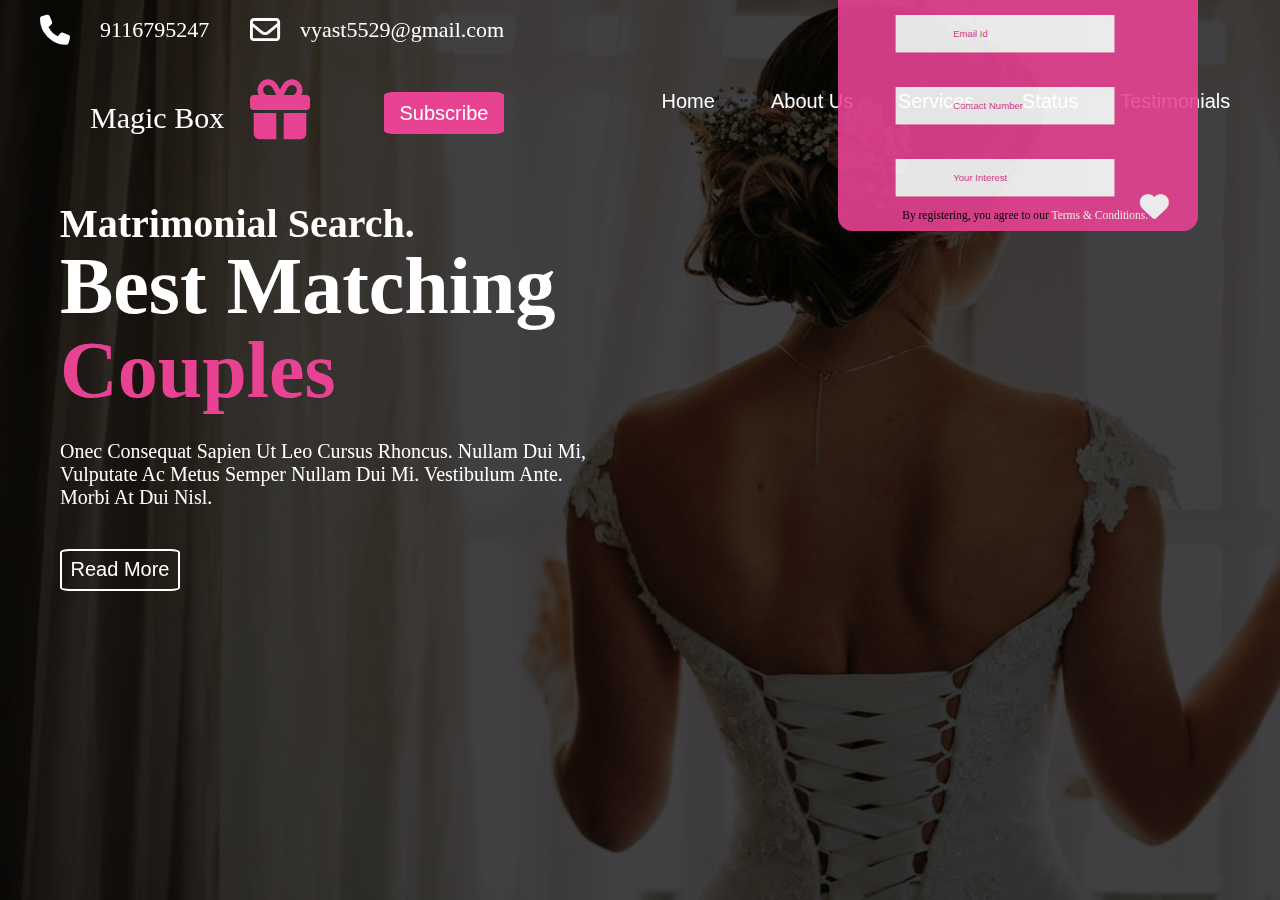
<file: index.html>
<!DOCTYPE html>
<html lang="en">
<head>
    <meta charset="UTF-8">
    <meta name="viewport" content="width=device-width, initial-scale=1.0">
    <title>Document</title>
   <link rel="stylesheet" href="https://cdnjs.cloudflare.com/ajax/libs/font-awesome/6.4.2/css/all.min.css">
    <style>
        #home-page
    {
        /* height:900px; */
        height: 100vh;
        width: 100%;
        background-image: linear-gradient(rgba(0,0,0,0.7),rgba(0,0,0,0.7)),url("banner.jpg");
        background-size: cover;
        position: fixed;
        left: 0;
        top: 0;


    }
    #bar1
    {
        height: 60px;
        width: 100%;
        display: flex;
        align-items: center;
      


    }
    #bar1 #a1{
        color: white;
        text-decoration: none;font-size: 22px;
        position: absolute;
        left: 300px;




    }
    #bar1 #a2{
        color: white;
        text-decoration: none;font-size: 22px;
        margin-left: 50px;
        position: absolute;
        left: 50px;
        




    }
    #bar2
    {

    
height:150px;
width: 100%;
margin-top: 20px;



    }
    #h1
    {
        font-size: 25px;
        color: white;
    }
    #bar2 {
        color: white;
        font-weight: 400;
        
        
        
    }
    #b1
    {
        height: 42px;
        width: 100px;
        background-color:transparent; ;
        color: white;
        border-radius: 8%;
        font-size: 20px;
        border: none;
        margin: 0 20px 0 500px;
        

    }
    #b2
    {
        height: 42px;
        width: 100px;
        background-color:transparent; ;
        color: white;
        border-radius: 8%;
        font-size: 20px;
        border: none;
        margin-right: 20px;

    }
    #b3
    {
        height: 42px;
        width: 100px;
        background-color:transparent; ;
        color: white;
        border-radius: 8%;
        font-size: 20px;
        border: none;
        margin-right: 20px;

    }
    #b4
    {
        height: 42px;
        width: 80px;
        background-color:transparent; ;
        color: white;
        border-radius: 8%;
        font-size: 20px;
        border: none;
        margin-right: 20px;

    }
    #b5
    {
        height: 42px;
        width: 120px;
        background-color:transparent; ;
        color: white;
        border-radius: 8%;
        font-size: 20px;
        border: none;
        margin-right: 20px;

    }
    #b6
    {
        height: 42px;
        width: 120px;
        background-color:#e84393; 
        color: white;
        border-radius: 8%;
        font-size: 20px;
        border: none;
        position: relative;
        left: 30%;
        bottom: 30px;
        

    }
#b1:hover {
    background-color:#e84393; 
}
#b2:hover {
    background-color:#e84393; 
}
#b3:hover {
    background-color:#e84393; 
}#b4:hover {
    background-color:#e84393; 
}#b5:hover {
    background-color:#e84393; 
}
#readmore:hover {
    background-color:#e84393;
    border:none;
}
#matri-s
{
    color: white;
    font-size: 40px;
    font-weight: 800;
    position: relative;
   
    
    left: 60px;
    bottom: 20px;

}
#best-w
{
    color: white;
    font-size: 80px;
    font-weight: 800;
    position: relative;
    left: 60px;
    bottom: 80px;
    
}
#couple
{
    color: #e84393;
    font-size: 80px;
    font-weight: 800;
    position: relative;
    left: 60px;
    bottom: 140px;
}
#aa
{
    height: 700px;
    font-weight: 500px;
}
p{
    width: 550px;
    color: white;
    position: relative;
    left: 60px;
    font-size: 20px;
    bottom: 220px;

}
#readmore
{
    height: 42px;
        width: 120px;
        background-color:transparent; 
        color: white;
        border-radius: 8%;
        font-size: 20px;
        border: 2px solid white;
        position: relative;
    left: 60px;
    
    bottom: 200px;
    }
    form{
        height: 500px;
        width: 500px;
        background-color:transparent;

        position: relative;
        left: 60%;
        bottom: 110%;
        background-color:  #e84393;
        opacity: 0.9;
        scale: 0.72;
        
       
        
    }
    #r
    {
        height: 30px;
        width: 100%;
        color: black;
        font-size: 35px;

    }
    #inp1
    {
        height: 50px;
        width: 300px;
        background-color:white;
        color: #e84393;
       
        position: absolute;
        left: 80px;
        margin-top: 100px;
        border: none;

        
    }
    #inp2
    {
        height: 50px;
        width: 300px;
        background-color: white;
        color: #e84393;
        position: absolute;
        left: 80px;
        margin-top: 200px;
        border: none;

        
    }
    #inp3
    {
        height: 50px;
        width: 300px;
        background-color:white;
        color: #e84393;
        position: absolute;
        left: 80px;
        margin-top: 300px;
        border: none;

        
    } #inp4
    {
        height: 50px;
        width: 300px;
        background-color:white;
        color: #e84393;
        position: absolute;
        left: 80px;
        margin-top: 400px;

        border: none;
      
        
    }
    input::placeholder
    {
        color: #e84393;
        position: absolute;
        left: 80px;
    }
    #tc
    {
        position: absolute;
        bottom: 10px;
        height: 20px;
        width: 100%;
        left: 10px;
    }
    #tc a{
        color:white;
        text-decoration: none;


    }
    #inp1:hover{
        box-shadow: 3px 3px 10px white;

    }
    #inp2:hover{
        box-shadow: 3px 3px 10px white;

    }
    #inp3:hover{
        box-shadow: 3px 3px 10px white;

    }
    #inp4:hover{
        box-shadow: 3px 3px 10px white;

    }
    .m1
    {
        color: white;
        font-size: 30px;
        position: absolute;
        left: 250px;

    }
    .pon
    {
        color: #ffffff;
        font-size: 30px;
        position: absolute;
        left: 40px;

    }
   .ib{
        color: #e84393;
        font-size: 60px;
        position: absolute;
        left: 250px;
    }
    #h1
    {
        position: relative;
        left: 90px;
        font-size: 30px;
        top: 20px
        ;
    }
    .m1:hover{
        box-shadow: 5px 5px 10px #e84393; ;
    }
    .pon:hover{
        box-shadow: 5px 5px 10px #e84393;
    }
    .hb
    {
        color:white;
        font-size: 40px;


    }
    #heartb
    {
        height: 50px;
        width: 100px;
        border: none;
        position: absolute;
        right: 10px;
        bottom: 10px;
        background-color: transparent;

    }
    #aa
    {
       
        position: relative;
        bottom: 50px;
    }
    
    form{
        border-radius: 20px;
        text-align: center;
    }

    




    
   


    </style>
</head>
<body>
    <div id="home-page">
        <div id="bar1">
            <i class="fa-regular fa-envelope m1"></i>
            <a href="" id="a1"> vyast5529@gmail.com</a>
            <i class="fa-solid fa-phone pon"></i>
            <a href="" id="a2">9116795247</a>
            
        </div>
        <div id="bar2">
            
            <span id="magic-box">
                <i class="fa-solid fa-gift ib"></i>
                <span id="h1">Magic Box</span>
            </span>
            <button id="b1" class="b">Home</button>
            <button id="b2" class="b">About Us</button>
            <button id="b3"class="b">Services</button>
            <button id="b4"class="b">Status</button>
            <button id="b5"class="b">Testimonials</button>
            <button id="b6"class="b">Subscribe</button>
            

        </div>
        <div id="main heading">
            <span id="aa">
            
                <h3 id="matri-s">Matrimonial Search.</h3>
                <h1 id="best-w">Best Matching</h1>
                <h1 id="couple">Couples</h1>
            </span>
            <p id="p1">Onec Consequat Sapien Ut Leo Cursus Rhoncus. Nullam Dui Mi, Vulputate Ac Metus Semper Nullam Dui Mi. Vestibulum Ante. Morbi At Dui Nisl.</p>
            <button id="readmore">Read More</button>
        </div>
        <form action="">
            <span id ="r">
                Register & Join our Matrimony
            </span>
            <input type="text" placeholder="Your Name" id="inp1">
            <input type="email" placeholder="Email Id" id="inp2">
            <input type="text" placeholder="Contact Number" id="inp3">
            <input type="text" placeholder="Your Interest" id="inp4">
            <button id="heartb"><i class="fa-solid fa-heart hb"></i></button>
            <span id="tc">By registering, you agree to our <a href="" >Terms & Conditions.</a></span>



        </form>



    </div>
    <script  src="fun.js"></script>
    
</body>
</html>
</file>
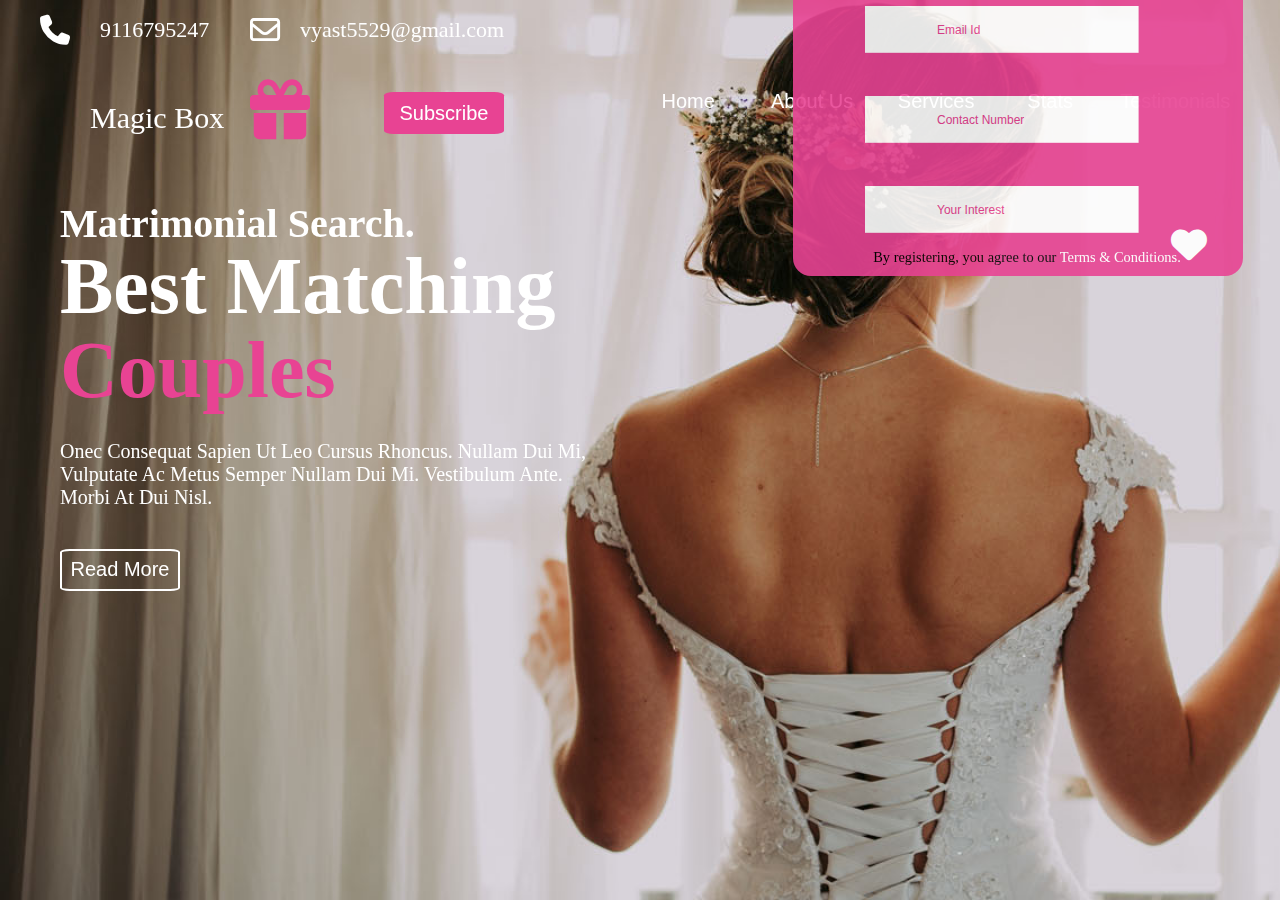
<file: matri2.html>
<!DOCTYPE html>
<html lang="en">
<head>
    <meta charset="UTF-8">
    <meta name="viewport" content="width=device-width, initial-scale=1.0">
    <title>Document</title>
   <link rel="stylesheet" href="https://cdnjs.cloudflare.com/ajax/libs/font-awesome/6.4.2/css/all.min.css">
    <style>
        #home-page
    {
        /* height:900px; */
        height: 100vh;
        width: 100%;
        background-image: url("/banner.jpg");
        background-size: cover;
        position: fixed;
        left: 0;
        top: 0;


    }
    #bar1
    {
        height: 60px;
        width: 100%;
        display: flex;
        align-items: center;
      


    }
    #bar1 #a1{
        color: white;
        text-decoration: none;font-size: 22px;
        position: absolute;
        left: 300px;




    }
    #bar1 #a2{
        color: white;
        text-decoration: none;font-size: 22px;
        margin-left: 50px;
        position: absolute;
        left: 50px;
        




    }
    #bar2
    {

    
height:150px;
width: 100%;
margin-top: 20px;



    }
    #h1
    {
        font-size: 25px;
        color: white;
    }
    #bar2 {
        color: white;
        font-weight: 400;
        
        
        
    }
    #b1
    {
        height: 42px;
        width: 100px;
        background-color:transparent; ;
        color: white;
        border-radius: 8%;
        font-size: 20px;
        border: none;
        margin: 0 20px 0 500px;
        

    }
    #b2
    {
        height: 42px;
        width: 100px;
        background-color:transparent; ;
        color: white;
        border-radius: 8%;
        font-size: 20px;
        border: none;
        margin-right: 20px;

    }
    #b3
    {
        height: 42px;
        width: 100px;
        background-color:transparent; ;
        color: white;
        border-radius: 8%;
        font-size: 20px;
        border: none;
        margin-right: 20px;

    }
    #b4
    {
        height: 42px;
        width: 80px;
        background-color:transparent; ;
        color: white;
        border-radius: 8%;
        font-size: 20px;
        border: none;
        margin-right: 20px;

    }
    #b5
    {
        height: 42px;
        width: 120px;
        background-color:transparent; ;
        color: white;
        border-radius: 8%;
        font-size: 20px;
        border: none;
        margin-right: 20px;

    }
    #b6
    {
        height: 42px;
        width: 120px;
        background-color:#e84393; 
        color: white;
        border-radius: 8%;
        font-size: 20px;
        border: none;
        position: relative;
        left: 30%;
        bottom: 30px;
        

    }
#b1:hover {
    background-color:#e84393; 
}
#b2:hover {
    background-color:#e84393; 
}
#b3:hover {
    background-color:#e84393; 
}#b4:hover {
    background-color:#e84393; 
}#b5:hover {
    background-color:#e84393; 
}
#readmore:hover {
    background-color:#e84393;
    border:none;
}
#matri-s
{
    color: white;
    font-size: 40px;
    font-weight: 800;
    position: relative;
   
    
    left: 60px;
    bottom: 20px;

}
#best-w
{
    color: white;
    font-size: 80px;
    font-weight: 800;
    position: relative;
    left: 60px;
    bottom: 80px;
    
}
#couple
{
    color: #e84393;
    font-size: 80px;
    font-weight: 800;
    position: relative;
    left: 60px;
    bottom: 140px;
}
#aa
{
    height: 700px;
    font-weight: 500px;
}
p{
    width: 550px;
    color: white;
    position: relative;
    left: 60px;
    font-size: 20px;
    bottom: 220px;

}
#readmore
{
    height: 42px;
        width: 120px;
        background-color:transparent; 
        color: white;
        border-radius: 8%;
        font-size: 20px;
        border: 2px solid white;
        position: relative;
    left: 60px;
    
    bottom: 200px;
    }
    form{
        height: 500px;
        width: 500px;
        background-color:transparent;

        position: relative;
        left: 60%;
        bottom: 110%;
        background-color:  #e84393;
        opacity: 0.9;
        scale: 0.90;
       
        
    }
    #r
    {
        height: 30px;
        width: 100%;
        color: black;
        font-size: 35px;

    }
    #inp1
    {
        height: 50px;
        width: 300px;
        background-color:white;
        color: #e84393;
       
        position: absolute;
        left: 80px;
        margin-top: 100px;
        border: none;

        
    }
    #inp2
    {
        height: 50px;
        width: 300px;
        background-color: white;
        color: #e84393;
        position: absolute;
        left: 80px;
        margin-top: 200px;
        border: none;

        
    }
    #inp3
    {
        height: 50px;
        width: 300px;
        background-color:white;
        color: #e84393;
        position: absolute;
        left: 80px;
        margin-top: 300px;
        border: none;

        
    } #inp4
    {
        height: 50px;
        width: 300px;
        background-color:white;
        color: #e84393;
        position: absolute;
        left: 80px;
        margin-top: 400px;

        border: none;
      
        
    }
    input::placeholder
    {
        color: #e84393;
        position: absolute;
        left: 80px;
    }
    #tc
    {
        position: absolute;
        bottom: 10px;
        height: 20px;
        width: 100%;
        left: 10px;
    }
    #tc a{
        color:white;
        text-decoration: none;


    }
    #inp1:hover{
        box-shadow: 3px 3px 10px white;

    }
    #inp2:hover{
        box-shadow: 3px 3px 10px white;

    }
    #inp3:hover{
        box-shadow: 3px 3px 10px white;

    }
    #inp4:hover{
        box-shadow: 3px 3px 10px white;

    }
    .m1
    {
        color: white;
        font-size: 30px;
        position: absolute;
        left: 250px;

    }
    .pon
    {
        color: #ffffff;
        font-size: 30px;
        position: absolute;
        left: 40px;

    }
   .ib{
        color: #e84393;
        font-size: 60px;
        position: absolute;
        left: 250px;
    }
    #h1
    {
        position: relative;
        left: 90px;
        font-size: 30px;
        top: 20px
        ;
    }
    .m1:hover{
        box-shadow: 5px 5px 10px #e84393; ;
    }
    .pon:hover{
        box-shadow: 5px 5px 10px #e84393;
    }
    .hb
    {
        color:white;
        font-size: 40px;


    }
    #heartb
    {
        height: 50px;
        width: 100px;
        border: none;
        position: absolute;
        right: 10px;
        bottom: 10px;
        background-color: transparent;

    }
    #aa
    {
       
        position: relative;
        bottom: 50px;
    }
    
    form{
        border-radius: 20px;
        text-align: center;
    }

    




    
   


    </style>
</head>
<body>
    <div id="home-page">
        <div id="bar1">
            <i class="fa-regular fa-envelope m1"></i>
            <a href="" id="a1"> vyast5529@gmail.com</a>
            <i class="fa-solid fa-phone pon"></i>
            <a href="" id="a2">9116795247</a>
            
        </div>
        <div id="bar2">
            
            <span id="magic-box">
                <i class="fa-solid fa-gift ib"></i>
                <span id="h1">Magic Box</span>
            </span>
            <button id="b1" class="b">Home</button>
            <button id="b2" class="b">About Us</button>
            <button id="b3"class="b">Services</button>
            <button id="b4"class="b">Stats</button>
            <button id="b5"class="b">Testimonials</button>
            <button id="b6"class="b">Subscribe</button>
            

        </div>
        <div id="main heading">
            <span id="aa">
            
                <h3 id="matri-s">Matrimonial Search.</h3>
                <h1 id="best-w">Best Matching</h1>
                <h1 id="couple">Couples</h1>
            </span>
            <p id="p1">Onec Consequat Sapien Ut Leo Cursus Rhoncus. Nullam Dui Mi, Vulputate Ac Metus Semper Nullam Dui Mi. Vestibulum Ante. Morbi At Dui Nisl.</p>
            <button id="readmore">Read More</button>
        </div>
        <form action="">
            <span id ="r">
                Register & Join our Matrimony
            </span>
            <input type="text" placeholder="Your Name" id="inp1">
            <input type="email" placeholder="Email Id" id="inp2">
            <input type="text" placeholder="Contact Number" id="inp3">
            <input type="text" placeholder="Your Interest" id="inp4">
            <button id="heartb"><i class="fa-solid fa-heart hb"></i></button>
            <span id="tc">By registering, you agree to our <a href="" >Terms & Conditions.</a></span>



        </form>



    </div>
    <script  src="fun.js"></script>
    
</body>
</html>
</file>
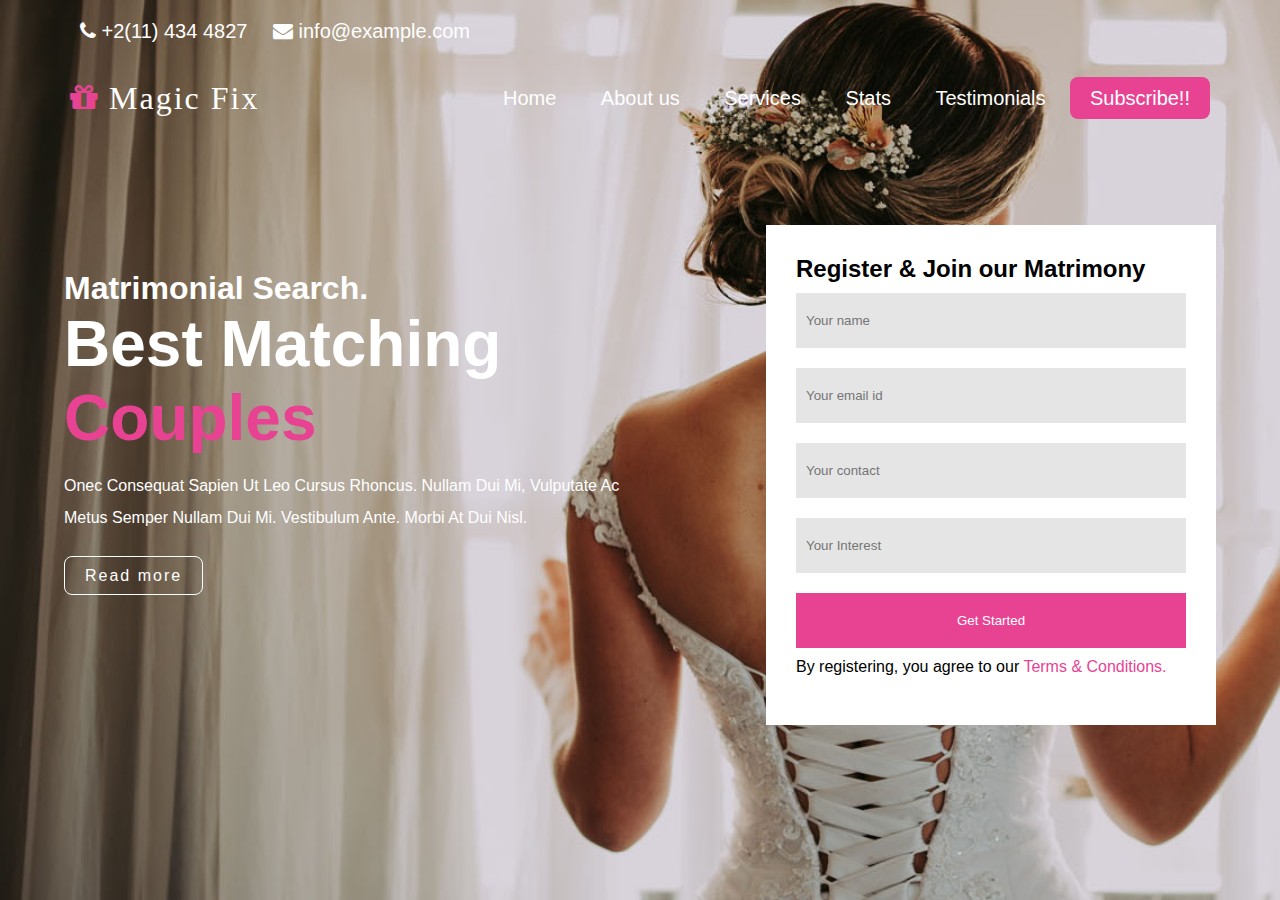
<file: matrimoni.html>
<!DOCTYPE html>
<html>
<head>
	<title>Matrimonial Website landing page design html css</title>
<link rel="stylesheet" type="text/css" href="matrimoni.css">
<link rel="stylesheet" href="https://cdnjs.cloudflare.com/ajax/libs/font-awesome/4.7.0/css/font-awesome.min.css">
</head>
<body>
<header>
	<div class="info">
		<span> <i class="fa fa-phone"></i> +2(11) 434 4827</span>
		<span> <i class="fa fa-envelope"></i> info@example.com</span>
	</div>
	<nav>
		<div class="logo">
			<i class="fa fa-gift"></i> Magic Fix
		</div>
		<div class="menu">
			<a href="#">Home</a>
			<a href="#">About us</a>
			<a href="#">Services</a>
			<a href="#">Stats</a>
			<a href="#">Testimonials</a>
			<a href="#">Subscribe!!</a>
		</div>
	</nav>


	<div class="box">
		<h2>Register & Join our Matrimony</h2>
		<form>
			<input type="text" name="" placeholder="Your name">
			<input type="text" name="" placeholder="Your email id">
			<input type="text" name="" placeholder="Your contact">
			<input type="text" name="" placeholder="Your Interest">
			<input type="submit" name="" value="Get Started">
			<br>
		<p>By registering, you agree to our 
			<span>Terms & Conditions.</span></p>
		
		</form>
	</div>

	<div class="htext">
		<h1>Matrimonial Search.</h1>
	<h2>Best Matching <span>Couples</span></h2>
	<p>
		Onec Consequat Sapien Ut Leo Cursus Rhoncus. Nullam Dui Mi, Vulputate Ac Metus Semper Nullam Dui Mi. Vestibulum Ante. Morbi At Dui Nisl.
	</p>
	<br>
	<a href="#">Read more</a>

	</div>

</header>
</body>
</html>
</file>
<file: matrimoni.css>
*{padding: 0; margin:0; box-sizing: border-box; font-family: sans-serif;}
header{
	font-family: sans-serif;
	width: 100%;
	min-height: 100vh;
	background: 
				url("/banner.jpg");
	background-size: cover;
	position: relative;
}
.info{
	color: white;
	font-size: 20px;
	padding: 20px 70px;
	cursor: pointer;
}
.info span{
	margin:0 10px;
}
nav{
	width: 100%;
	height: 70px;
	padding: 0 70px;
	display: flex;
	justify-content: space-between;
	align-items: center;
}
.logo{
	color: white;
	font-size: 2em;
	font-family: normal;
	letter-spacing: 2px;
}

.logo i{
	color:#e84393;
}
.menu a{
	text-decoration: none;
	color: white;
	padding: 10px 20px;
	font-size: 20px;
	transition: 0.4s;
}
.menu a:last-child{
	background:#e84393;
	border-radius: 8px;	
}
.menu a:hover{
	background:#e84393;
	border-radius: 8px;		
}
.box{
	background: white;
	width: 450px;
	height: 500px;
	position: absolute;
	top:25%;
	right: 5%;
	padding: 30px;
}
form{
	width: 100%;
}
form input[type="text"]{
	width: 100%;
	padding: 20px 10px;
	margin:10px 0;
	outline: none;
	border:none;
	background: rgba(0,0,0,0.1);
}
form input[type="submit"]{
	width: 100%;
	padding: 20px 10px;
	margin:10px 0;
	outline: none;
	border:none;
	background:#e84393;
	color: white;
	cursor: pointer;
	transition: 0.4s;
}
form input[type="submit"]:hover{
	background: transparent;
	border:1px solid grey;
	color: black;
}
.box span{
	color: #e84393;
	cursor: pointer;
}
.htext{
	position: absolute;
	top:30%;
	left: 5%;
	max-width: 600px;
	color: white;
}
.htext h1{
	font-size: 2em;
}
.htext h2{
	font-size: 4em;
}
.htext span{
	color: #e84393;
}
.htext p{
	margin: 15px 0;
	line-height: 2em;
}
.htext a{
	text-decoration: none;
	color: white;
	padding: 10px 20px;
	border:1px solid white;
	letter-spacing: 2px;
	border-radius: 8px;
	transition: 0.4s;
}

.htext a:hover{
	background: #e84393;
}
</file>
